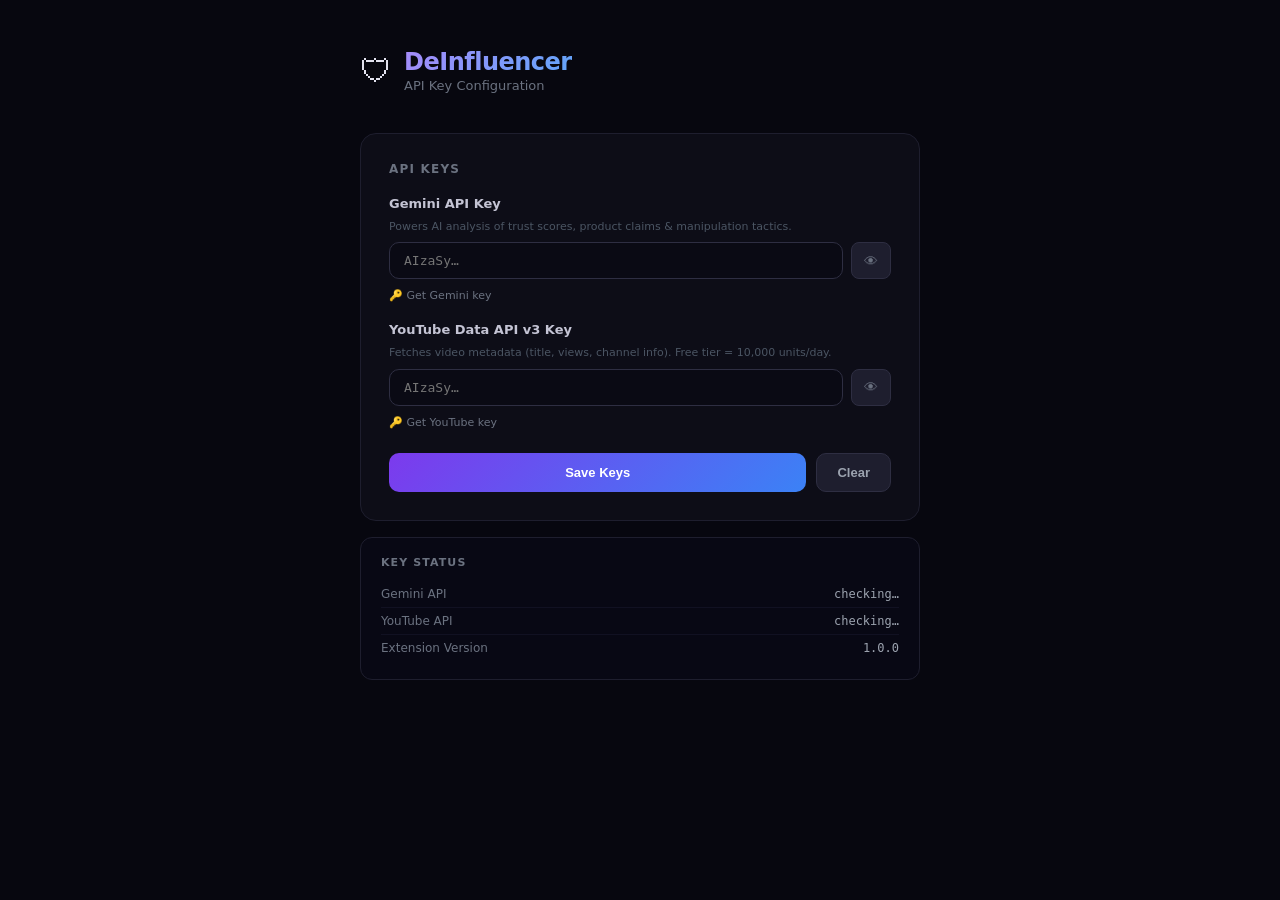
<file: deinfluencer-extension-v2/options.html>
<!DOCTYPE html>
<html lang="en">
<head>
  <meta charset="UTF-8">
  <meta name="viewport" content="width=device-width, initial-scale=1.0">
  <title>DeInfluencer — Settings</title>
  <style>
    *, *::before, *::after { box-sizing: border-box; margin: 0; padding: 0; }

    body {
      background: #07070f;
      color: #e2e2ef;
      font-family: 'SF Pro Display', -apple-system, BlinkMacSystemFont, system-ui, sans-serif;
      min-height: 100vh;
      display: flex;
      align-items: flex-start;
      justify-content: center;
      padding: 48px 24px;
    }

    .container {
      width: 100%;
      max-width: 560px;
    }

    .header {
      display: flex;
      align-items: center;
      gap: 12px;
      margin-bottom: 40px;
    }

    .shield { font-size: 32px; }

    .header-text h1 {
      font-size: 24px;
      font-weight: 800;
      letter-spacing: -0.5px;
      background: linear-gradient(135deg, #a78bfa, #60a5fa);
      -webkit-background-clip: text;
      -webkit-text-fill-color: transparent;
    }

    .header-text p {
      font-size: 13px;
      color: #6b7280;
      margin-top: 2px;
    }

    .card {
      background: #0d0d17;
      border: 1px solid #1e1e2e;
      border-radius: 16px;
      padding: 28px;
      margin-bottom: 16px;
    }

    .card-title {
      font-size: 12px;
      font-weight: 700;
      text-transform: uppercase;
      letter-spacing: 0.1em;
      color: #6b7280;
      margin-bottom: 20px;
    }

    .field {
      margin-bottom: 20px;
    }

    .field:last-child { margin-bottom: 0; }

    label {
      display: block;
      font-size: 13px;
      font-weight: 600;
      color: #c4c4d4;
      margin-bottom: 8px;
    }

    .field-hint {
      font-size: 11px;
      color: #4b5563;
      margin-bottom: 8px;
      line-height: 1.4;
    }

    input[type="password"],
    input[type="text"] {
      width: 100%;
      background: #0a0a14;
      border: 1px solid #2e2e42;
      border-radius: 10px;
      padding: 10px 14px;
      color: #e2e2ef;
      font-size: 13px;
      font-family: 'SF Mono', 'Fira Code', monospace;
      outline: none;
      transition: border-color 0.15s;
    }

    input[type="password"]:focus,
    input[type="text"]:focus {
      border-color: #a78bfa;
    }

    .input-row {
      display: flex;
      gap: 8px;
    }

    .input-row input { flex: 1; }

    .toggle-btn {
      background: #1e1e2e;
      border: 1px solid #2e2e42;
      color: #6b7280;
      border-radius: 8px;
      padding: 0 12px;
      cursor: pointer;
      font-size: 14px;
      flex-shrink: 0;
      transition: background 0.15s;
    }

    .toggle-btn:hover { background: #2e2e42; color: #e2e2ef; }

    .link-row {
      display: flex;
      gap: 12px;
      margin-top: 10px;
    }

    .link-row a {
      font-size: 11px;
      color: #6b7280;
      text-decoration: none;
      display: flex;
      align-items: center;
      gap: 4px;
      transition: color 0.15s;
    }

    .link-row a:hover { color: #a78bfa; }

    .actions {
      display: flex;
      gap: 10px;
      margin-top: 24px;
    }

    .btn-primary {
      flex: 1;
      background: linear-gradient(135deg, #7c3aed, #3b82f6);
      border: none;
      border-radius: 10px;
      color: #fff;
      font-size: 13px;
      font-weight: 700;
      padding: 11px 20px;
      cursor: pointer;
      transition: opacity 0.15s;
    }

    .btn-primary:hover { opacity: 0.88; }

    .btn-secondary {
      background: #1e1e2e;
      border: 1px solid #2e2e42;
      border-radius: 10px;
      color: #9ca3af;
      font-size: 13px;
      font-weight: 600;
      padding: 11px 20px;
      cursor: pointer;
      transition: background 0.15s;
    }

    .btn-secondary:hover { background: #2e2e42; color: #e2e2ef; }

    .status {
      margin-top: 16px;
      padding: 10px 14px;
      border-radius: 8px;
      font-size: 12px;
      font-weight: 600;
      display: none;
    }

    .status.success {
      background: #052e16;
      border: 1px solid #166534;
      color: #4ade80;
      display: block;
    }

    .status.error {
      background: #1c0a0a;
      border: 1px solid #7f1d1d;
      color: #f87171;
      display: block;
    }

    .info-card {
      background: #080814;
      border: 1px solid #1e1e2e;
      border-radius: 12px;
      padding: 18px 20px;
    }

    .info-title {
      font-size: 11px;
      font-weight: 700;
      text-transform: uppercase;
      letter-spacing: 0.1em;
      color: #6b7280;
      margin-bottom: 12px;
    }

    .info-row {
      display: flex;
      justify-content: space-between;
      align-items: center;
      padding: 6px 0;
      border-bottom: 1px solid #111122;
      font-size: 12px;
    }

    .info-row:last-child { border-bottom: none; }

    .info-key { color: #6b7280; }
    .info-val { color: #9ca3af; font-family: monospace; }
    .info-val.ok { color: #4ade80; }
    .info-val.missing { color: #f87171; }
  </style>
</head>
<body>
  <div class="container">
    <div class="header">
      <div class="shield">🛡</div>
      <div class="header-text">
        <h1>DeInfluencer</h1>
        <p>API Key Configuration</p>
      </div>
    </div>

    <div class="card">
      <div class="card-title">API Keys</div>

      <div class="field">
        <label for="gemini-key">Gemini API Key</label>
        <div class="field-hint">Powers AI analysis of trust scores, product claims &amp; manipulation tactics.</div>
        <div class="input-row">
          <input type="password" id="gemini-key" placeholder="AIzaSy…" autocomplete="off">
          <button class="toggle-btn" id="toggle-gemini">👁</button>
        </div>
        <div class="link-row">
          <a href="https://aistudio.google.com/app/apikey" target="_blank">🔑 Get Gemini key</a>
        </div>
      </div>

      <div class="field">
        <label for="yt-key">YouTube Data API v3 Key</label>
        <div class="field-hint">Fetches video metadata (title, views, channel info). Free tier = 10,000 units/day.</div>
        <div class="input-row">
          <input type="password" id="yt-key" placeholder="AIzaSy…" autocomplete="off">
          <button class="toggle-btn" id="toggle-yt">👁</button>
        </div>
        <div class="link-row">
          <a href="https://console.cloud.google.com/apis/library/youtube.googleapis.com" target="_blank">🔑 Get YouTube key</a>
        </div>
      </div>

      <div class="actions">
        <button class="btn-primary" id="btn-save">Save Keys</button>
        <button class="btn-secondary" id="btn-clear">Clear</button>
      </div>

      <div id="status" class="status"></div>
    </div>

    <div class="info-card">
      <div class="info-title">Key Status</div>
      <div class="info-row">
        <span class="info-key">Gemini API</span>
        <span class="info-val" id="status-gemini">checking…</span>
      </div>
      <div class="info-row">
        <span class="info-key">YouTube API</span>
        <span class="info-val" id="status-yt">checking…</span>
      </div>
      <div class="info-row">
        <span class="info-key">Extension Version</span>
        <span class="info-val">1.0.0</span>
      </div>
    </div>
  </div>

  <script src="options.js"></script>
</body>
</html>
</file>
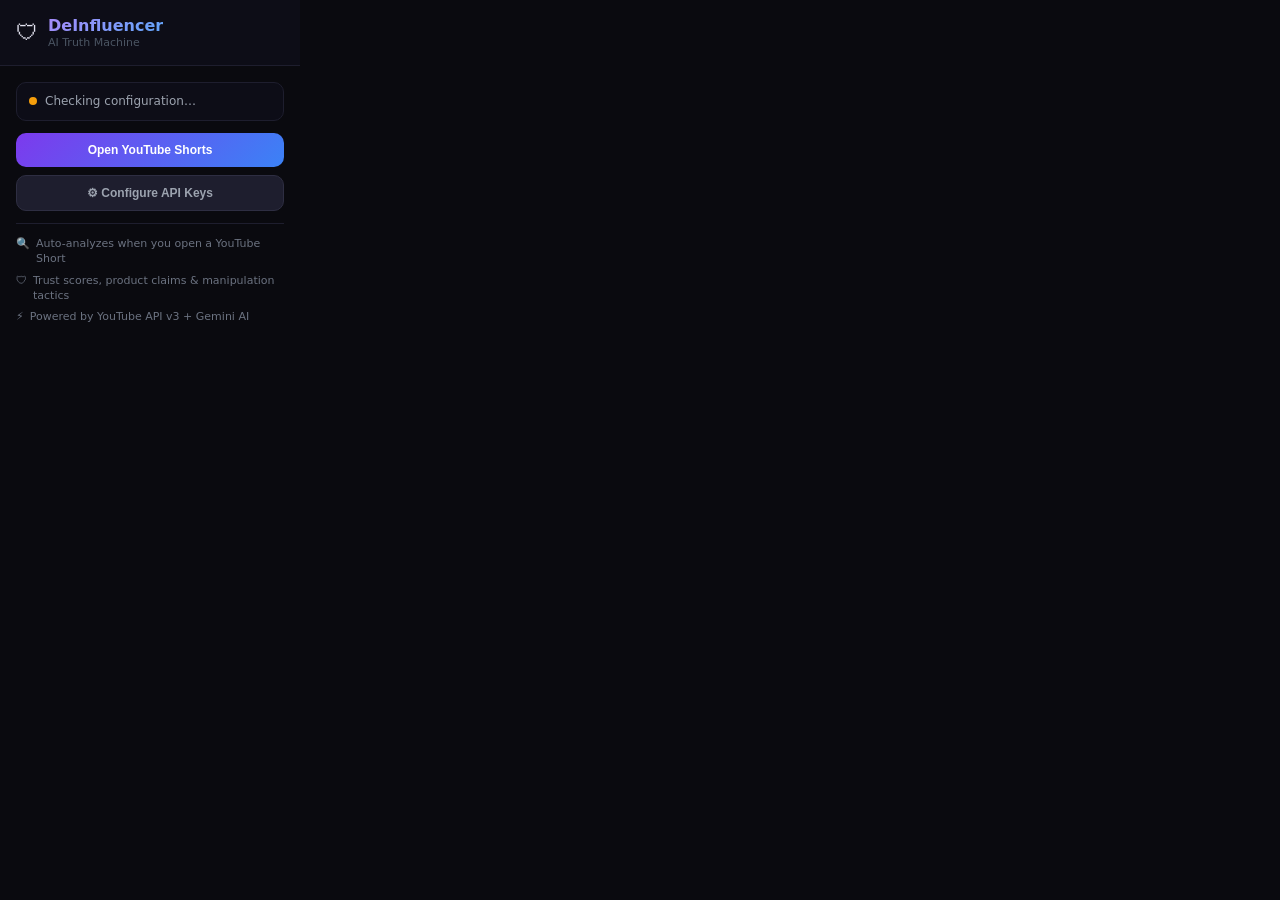
<file: deinfluencer-extension-v2/popup.html>
<!DOCTYPE html>
<html lang="en">
<head>
  <meta charset="UTF-8">
  <title>DeInfluencer</title>
  <style>
    *, *::before, *::after { box-sizing: border-box; margin: 0; padding: 0; }

    body {
      width: 300px;
      background: #0a0a0f;
      color: #e2e2ef;
      font-family: -apple-system, BlinkMacSystemFont, system-ui, sans-serif;
      font-size: 13px;
    }

    .header {
      padding: 16px;
      background: #0d0d17;
      border-bottom: 1px solid #1e1e2e;
      display: flex;
      align-items: center;
      gap: 10px;
    }

    .logo-text {
      font-size: 16px;
      font-weight: 800;
      background: linear-gradient(135deg, #a78bfa, #60a5fa);
      -webkit-background-clip: text;
      -webkit-text-fill-color: transparent;
    }

    .logo-sub {
      font-size: 11px;
      color: #4b5563;
      margin-top: 1px;
    }

    .body { padding: 16px; }

    .status-row {
      display: flex;
      align-items: center;
      gap: 8px;
      padding: 10px 12px;
      background: #0d0d17;
      border: 1px solid #1e1e2e;
      border-radius: 10px;
      margin-bottom: 12px;
    }

    .dot {
      width: 8px;
      height: 8px;
      border-radius: 50%;
      flex-shrink: 0;
    }

    .dot-green { background: #22c55e; }
    .dot-red { background: #ef4444; }
    .dot-yellow { background: #f59e0b; }

    .status-text {
      font-size: 12px;
      color: #9ca3af;
      line-height: 1.4;
    }

    .btn {
      display: block;
      width: 100%;
      padding: 10px 16px;
      border-radius: 10px;
      font-size: 12px;
      font-weight: 700;
      cursor: pointer;
      text-align: center;
      transition: opacity 0.15s;
      border: none;
      margin-bottom: 8px;
    }

    .btn:last-child { margin-bottom: 0; }

    .btn-primary {
      background: linear-gradient(135deg, #7c3aed, #3b82f6);
      color: #fff;
    }

    .btn-primary:hover { opacity: 0.85; }

    .btn-ghost {
      background: #1e1e2e;
      border: 1px solid #2e2e42;
      color: #9ca3af;
    }

    .btn-ghost:hover { background: #2e2e42; color: #e2e2ef; }

    .divider {
      height: 1px;
      background: #1e1e2e;
      margin: 12px 0;
    }

    .info-list {
      list-style: none;
      display: flex;
      flex-direction: column;
      gap: 6px;
    }

    .info-list li {
      font-size: 11px;
      color: #6b7280;
      display: flex;
      align-items: flex-start;
      gap: 6px;
      line-height: 1.4;
    }

    .info-list li span { flex-shrink: 0; }
  </style>
</head>
<body>
  <div class="header">
    <span style="font-size:22px">🛡</span>
    <div>
      <div class="logo-text">DeInfluencer</div>
      <div class="logo-sub">AI Truth Machine</div>
    </div>
  </div>

  <div class="body">
    <div id="status-row" class="status-row">
      <div class="dot dot-yellow" id="status-dot"></div>
      <div class="status-text" id="status-text">Checking configuration…</div>
    </div>

    <button class="btn btn-primary" id="btn-yt">Open YouTube Shorts</button>
    <button class="btn btn-ghost" id="btn-options">⚙ Configure API Keys</button>

    <div class="divider"></div>

    <ul class="info-list">
      <li><span>🔍</span> Auto-analyzes when you open a YouTube Short</li>
      <li><span>🛡</span> Trust scores, product claims &amp; manipulation tactics</li>
      <li><span>⚡</span> Powered by YouTube API v3 + Gemini AI</li>
    </ul>
  </div>

  <script src="popup.js"></script>
</body>
</html>
</file>
